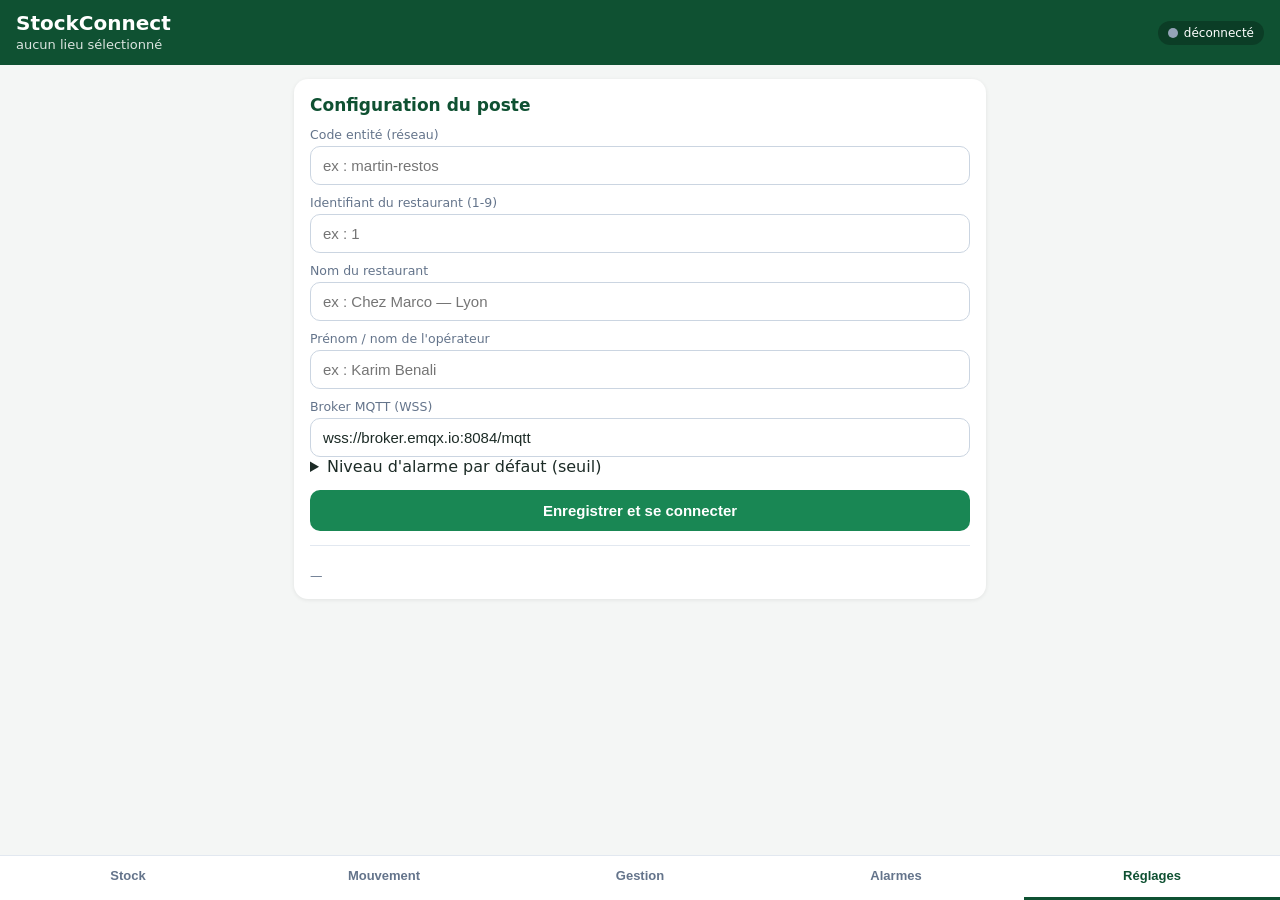
<file: index.html>
<!DOCTYPE html>
<html lang="fr">
<head>
  <meta charset="UTF-8">
  <meta name="viewport" content="width=device-width, initial-scale=1, viewport-fit=cover">
  <meta name="theme-color" content="#0f5132">
  <title>StockConnect — Terrain</title>
  <link rel="manifest" href="manifest.webmanifest">
  <link rel="icon" href="icons/icon.svg" type="image/svg+xml">
  <link rel="apple-touch-icon" href="icons/icon.svg">
  <link rel="stylesheet" href="style.css?v=1.5.0">
</head>
<body>
  <header id="haut">
    <div class="titre">
      <h1>StockConnect</h1>
      <span id="resto-label" class="sous-titre">aucun lieu sélectionné</span>
    </div>
    <div class="statut" id="statut" title="État de la connexion">
      <span class="point" id="point"></span><span id="statut-txt">déconnecté</span>
    </div>
  </header>

  <main>
    <section id="vue-config" class="vue">
      <div class="carte" id="cfg-form">
        <h2>Configuration du poste</h2>
        <label>Code entité (réseau)</label>
        <input id="cfg-entite" placeholder="ex : martin-restos" autocomplete="off">
        <label>Identifiant du restaurant (1-9)</label>
        <input id="cfg-resto" type="number" min="1" max="9" placeholder="ex : 1">
        <label>Nom du restaurant</label>
        <input id="cfg-resto-nom" placeholder="ex : Chez Marco — Lyon">
        <label>Prénom / nom de l'opérateur</label>
        <input id="cfg-prenom-nom" placeholder="ex : Karim Benali" autocomplete="off">
        <label>Broker MQTT (WSS)</label>
        <input id="cfg-broker" value="wss://broker.emqx.io:8084/mqtt" autocomplete="off">
        <details>
          <summary>Niveau d'alarme par défaut (seuil)</summary>
          <input id="cfg-seuil" type="number" min="0" placeholder="ex : 10">
        </details>
        <button id="btn-save-cfg" class="plein">Enregistrer et se connecter</button>
        <div style="border-top:1px solid #e2e8f0;margin-top:14px;padding-top:10px">
          <p class="aide" id="diag-infos">—</p>
        </div>
      </div>
      <div class="carte cache" id="cfg-verrou">
        <h2>Réglages verrouillés</h2>
        <p class="aide">Cette configuration a été définie au premier lancement du poste. Elle est verrouillée pour éviter toute modification accidentelle.</p>
        <label>Code entité</label>
        <input id="verrou-entite" readonly disabled>
        <label>Restaurant</label>
        <input id="verrou-resto" readonly disabled>
        <label>Opérateur (ID d'installation)</label>
        <input id="verrou-operateur" readonly disabled>
        <label>Broker MQTT</label>
        <input id="verrou-broker" readonly disabled>
        <label>Seuil par défaut</label>
        <input id="verrou-seuil" readonly disabled>
        <p class="aide">Pour reconfigurer ce poste : réinstallez la PWA ou effacez les données du site.</p>
      </div>
    </section>

    <section id="vue-stock" class="vue cache">
      <div class="barre-actions">
        <button id="btn-sync" class="clic">Synchroniser</button>
        <span id="sync-info" class="disc"></span>
      </div>
      <div class="carte" id="carte-journal">
        <b style="font-size:12.5px">Version <span id="lbl-version">?</span> — journal d'activité</b>
        <div id="journal" style="margin-top:6px;font-size:12px;color:var(--gris)"></div>
      </div>
      <div id="file-attente" class="cache alerte-warn">⏳ Mouvements en attente : <b id="attente-nb">0</b> <button id="btn-vider" class="mini">vider</button></div>
      <div class="recherche">
        <input id="recherche" type="search" placeholder="Rechercher une référence…">
      </div>
      <div id="liste-articles" class="liste"></div>
    </section>
  </main>

  <nav id="nav" class="cache">
    <button data-vue="stock" class="actif">Stock</button>
    <button data-vue="mvt">Mouvement</button>
    <button data-vue="gestion">Gestion</button>
    <button data-vue="alarmes">Alarmes</button>
    <button data-vue="config">Réglages</button>
  </nav>

  <section id="vue-mvt" class="vue cache panel">
    <div class="carte">
      <h2>Nouveau mouvement</h2>
      <label>Article — référence, ou choix dans la liste</label>
      <input id="mvt-ref" list="mvt-articles-list" placeholder="ex : VIN-001" autocomplete="off">
      <datalist id="mvt-articles-list"></datalist>
      <span id="mvt-info" class="disc"></span>
      <label>Sens</label>
      <div class="row">
        <button id="sens-in" class="sens actif">+ Entrée</button>
        <button id="sens-out" class="sens">− Sortie</button>
        <button id="sens-set" class="sens">= Comptage</button>
      </div>
      <label>Quantité</label>
      <input id="mvt-qte" type="number" min="1" step="1" value="1">
      <label>Motif (optionnel)</label>
      <select id="mvt-motif">
        <option value="">—</option>
        <option>Livraison fournisseur</option>
        <option>Vente</option>
        <option>Perte / casse</option>
        <option>Inventaire</option>
        <option>Transfert entre restos</option>
      </select>
      <button id="btn-mvt" class="plein">Envoyer le mouvement</button>
    </div>
  </section>

  <section id="vue-alarmes" class="vue cache panel">
    <div class="carte">
      <h2>Seuils d'alarme</h2>
      <div id="liste-seuils"></div>
      <p class="aide">Alerte envoyée quand le stock passe sous le seuil. État <b class="rouge">CRITIQUE</b> si stock = 0.</p>
    </div>
  </section>

  <section id="vue-gestion" class="vue cache panel">
    <div class="carte">
      <h2>Gestion du catalogue</h2>
      <button id="btn-nouveau" class="clic">+ Nouvel article</button>
      <div id="form-article" class="cache" style="margin-top:12px">
        <label>Référence</label>
        <input id="art-ref" placeholder="ex : VIN-001" autocomplete="off">
        <label>Désignation</label>
        <input id="art-design" placeholder="ex : Caisse vin rouge (x6)" autocomplete="off">
        <label>Stock initial (à la création)</label>
        <input id="art-qte" type="number" min="0" step="1" value="0">
        <label>Seuil d'alarme</label>
        <input id="art-seuil" type="number" min="0" step="1">
        <label class="case"><input type="checkbox" id="art-tous" checked> Appliquer aussi aux 4 restaurants</label>
        <button id="btn-art-add" class="plein">Ajouter l'article</button>
        <button id="btn-art-cancel" class="clic neutre">Annuler</button>
      </div>
      <div id="liste-gestion" style="margin-top:14px"></div>
    </div>
  </section>

  <div id="toast" class="cache"></div>
  <div id="ecran-blocage" class="cache">
    <div class="carte blocage">
      <h2 id="blocage-titre">Poste désactivé</h2>
      <p id="blocage-sous-titre">Ce poste a été désactivé par la direction.</p>
      <p>Motif : <b id="blocage-motif">—</b></p>
      <p class="aide">Contactez la direction pour toute question. Le poste sera automatiquement réactivé si la direction le réintègre.</p>
      <div class="champ">
        <label for="blocage-code">Code de déverrouillage (communiqué par la direction)</label>
        <input id="blocage-code" inputmode="numeric" maxlength="6" placeholder="—">
      </div>
      <div class="rangee">
        <button id="btn-deverrouiller" class="btn">Déverrouiller</button>
      </div>
      <button id="btn-reinitialiser" class="btn bouton-lien">Demander la réinitialisation de ce poste</button>
    </div>
  </div>
  <script src="mqtt.min.js?v=1.5.0"></script>
  <script src="app.js?v=1.5.0"></script>
</body>
</html>
</file>
<file: style.css>
:root {
  --vert: #0f5132;
  --vert-clair: #198754;
  --orange: #b45309;
  --rouge: #b91c1c;
  --fond: #f4f6f5;
  --carte: #ffffff;
  --texte: #1c2b26;
  --gris: #64748b;
}
* { box-sizing: border-box; margin: 0; padding: 0; }
html, body { height: 100%; }
body {
  font-family: system-ui, -apple-system, "Segoe UI", sans-serif;
  background: var(--fond);
  color: var(--texte);
  padding-bottom: 74px;
}
header {
  position: sticky; top: 0; z-index: 10;
  background: var(--vert);
  color: #fff;
  padding: 12px 16px;
  display: flex; align-items: center; justify-content: space-between; gap: 10px;
}
.titre h1 { font-size: 20px; line-height: 1.1; }
.sous-titre { font-size: 13px; opacity: .85; }
.statut {
  display: flex; align-items: center; gap: 6px;
  font-size: 12px; background: rgba(0,0,0,.25);
  padding: 5px 10px; border-radius: 999px; white-space: nowrap;
}
.point { width: 10px; height: 10px; border-radius: 50%; background: #94a3b8; }
.point.ok { background: #4ade80; box-shadow: 0 0 6px #4ade80; }
.point.warn { background: #facc15; }
.point.ko { background: #f87171; }
main { max-width: 720px; margin: 0 auto; padding: 14px; }
.carte {
  background: var(--carte);
  border-radius: 14px;
  padding: 16px;
  box-shadow: 0 1px 4px rgba(0,0,0,.08);
}
.carte h2 { font-size: 17px; margin-bottom: 12px; color: var(--vert); }
label { display: block; font-size: 12.5px; color: var(--gris); margin: 10px 0 4px; }
input, select {
  width: 100%; padding: 10px 12px;
  border: 1px solid #cbd5e1; border-radius: 10px;
  font-size: 15px; background: #fff; color: var(--texte);
  appearance: auto;
}
button.plein, button.clic {
  margin-top: 14px; width: 100%; padding: 12px;
  background: var(--vert-clair); color: #fff; border: 0;
  border-radius: 10px; font-size: 15px; font-weight: 600; cursor: pointer;
}
button.clic { margin-top: 0; }
button.neutre { background: #e2e8f0; color: var(--texte); }
button.danger {
  margin: 0; padding: 4px 12px; border: 1px solid var(--rouge);
  background: transparent; color: var(--rouge);
  border-radius: 999px; cursor: pointer; font-size: 12px;
}
label.case { display: flex; align-items: center; gap: 8px; font-size: 14px; color: var(--texte); margin-top: 14px; }
label.case input { width: auto; }
.ligne-gestion {
  display: grid; grid-template-columns: 1fr 1fr 70px 90px; gap: 8px;
  align-items: center; margin-bottom: 10px; padding: 10px;
  background: #fff; border: 1px solid #e2e8f0; border-radius: 10px;
}
.ligne-gestion input { padding: 6px 8px; font-size: 13.5px; }
.ligne-gestion .a-ref { font-size: 12px; overflow: hidden; text-overflow: ellipsis; }
.ligne-gestion .actions { display: flex; gap: 6px; }
.ligne-gestion .mini { padding: 4px 8px; font-size: 12px; }
button.mini {
  margin: 0; padding: 4px 12px; border: 1px solid var(--orange);
  background: transparent; color: var(--orange);
  border-radius: 999px; cursor: pointer; font-size: 12px;
}
.barre-actions { display: flex; gap: 10px; align-items: center; margin-bottom: 10px; }
.barre-actions button { width: auto; margin: 0; padding: 10px 18px; }
.disc { font-size: 12px; color: var(--gris); }
#nav {
  position: fixed; bottom: 0; left: 0; right: 0; z-index: 20;
  display: flex; background: #fff;
  border-top: 1px solid #e2e8f0;
}
#nav button {
  flex: 1; padding: 12px 0 14px; border: 0; background: transparent;
  font-size: 13px; font-weight: 600; color: var(--gris); cursor: pointer;
  border-bottom: 3px solid transparent;
}
#nav button.actif { color: var(--vert); border-bottom-color: var(--vert); }
.cache { display: none !important; }
.panel { max-width: 720px; margin: 0 auto; padding: 14px; }
.recherche { margin-bottom: 10px; }
.liste { display: flex; flex-direction: column; gap: 8px; }
.article {
  background: var(--carte); border-radius: 12px; padding: 12px 14px;
  display: flex; align-items: center; justify-content: space-between; gap: 10px;
  box-shadow: 0 1px 3px rgba(0,0,0,.07);
  border-left: 5px solid var(--vert-clair);
}
.article.bas { border-left-color: var(--orange); }
.article.rupture { border-left-color: var(--rouge); }
.a-ref { font-weight: 700; font-size: 14.5px; }
.a-design { font-size: 12.5px; color: var(--gris); margin-top: 2px; }
.a-qte { font-size: 19px; font-weight: 800; color: var(--vert); }
.article.bas .a-qte { color: var(--orange); }
.article.rupture .a-qte { color: var(--rouge); }
.badge {
  font-size: 10.5px; font-weight: 700; padding: 2px 8px;
  border-radius: 999px; text-transform: uppercase;
}
.badge.ok { background: #dcfce7; color: #166534; }
.badge.bas { background: #fef3c7; color: #92400e; }
.badge.rupture { background: #fee2e2; color: #991b1b; }
.alerte-warn {
  background: #fffbeb; color: #92400e;
  border: 1px solid #fde68a; border-radius: 10px;
  padding: 10px 12px; margin-bottom: 10px; font-size: 13px;
}
.row { display: flex; gap: 8px; }
.sens {
  flex: 1; padding: 10px 0; border: 2px solid #cbd5e1;
  background: #fff; border-radius: 10px; font-weight: 700; cursor: pointer;
}
.sens.actif { border-color: var(--vert-clair); color: var(--vert-clair); background: #f0fdf4; }
.entete-seuil {
  display: grid; grid-template-columns: 1fr 80px 70px; gap: 8px;
  align-items: center; font-size: 12px; color: var(--gris); margin-bottom: 6px;
}
.ligne-seuil {
  display: grid; grid-template-columns: 1fr 80px 70px; gap: 8px;
  align-items: center; margin-bottom: 8px;
}
.ligne-seuil input { padding: 6px 8px; font-size: 14px; }
.aide { font-size: 12.5px; color: var(--gris); margin-top: 12px; }
.rouge { color: var(--rouge); }
#toast {
  position: fixed; bottom: 84px; left: 50%; transform: translateX(-50%);
  background: #0f172a; color: #fff; padding: 12px 18px;
  border-radius: 999px; font-size: 13.5px; z-index: 30;
  box-shadow: 0 6px 16px rgba(0,0,0,.35); max-width: 90%;
}
#ecran-blocage {
  position: fixed; inset: 0; z-index: 40;
  background: rgba(185, 28, 28, .92);
  display: flex; align-items: center; justify-content: center;
  padding: 20px;
}
#ecran-blocage .blocage {
  max-width: 420px; width: 100%;
  border-left: 6px solid var(--rouge);
}
#ecran-blocage h2 { color: var(--rouge); }
#ecran-blocage p { font-size: 14.5px; margin-bottom: 10px; }
#ecran-blocage .champ { margin: 14px 0 10px; }
#ecran-blocage .champ label { display: block; font-size: 12.5px; margin-bottom: 6px; font-weight: 600; }
#ecran-blocage .champ input {
  width: 100%; box-sizing: border-box; padding: 11px 12px; font-size: 17px;
  letter-spacing: 4px; text-align: center; font-weight: 700;
  border: 2px solid var(--bord); border-radius: 10px;
}
#ecran-blocage .rangee { margin-bottom: 6px; }
#ecran-blocage .btn { width: 100%; }
#ecran-blocage .bouton-lien {
  margin-top: 14px; background: transparent; color: #fff; border: 1px dashed #fff;
  font-size: 13px; padding: 9px;
}
</file>
